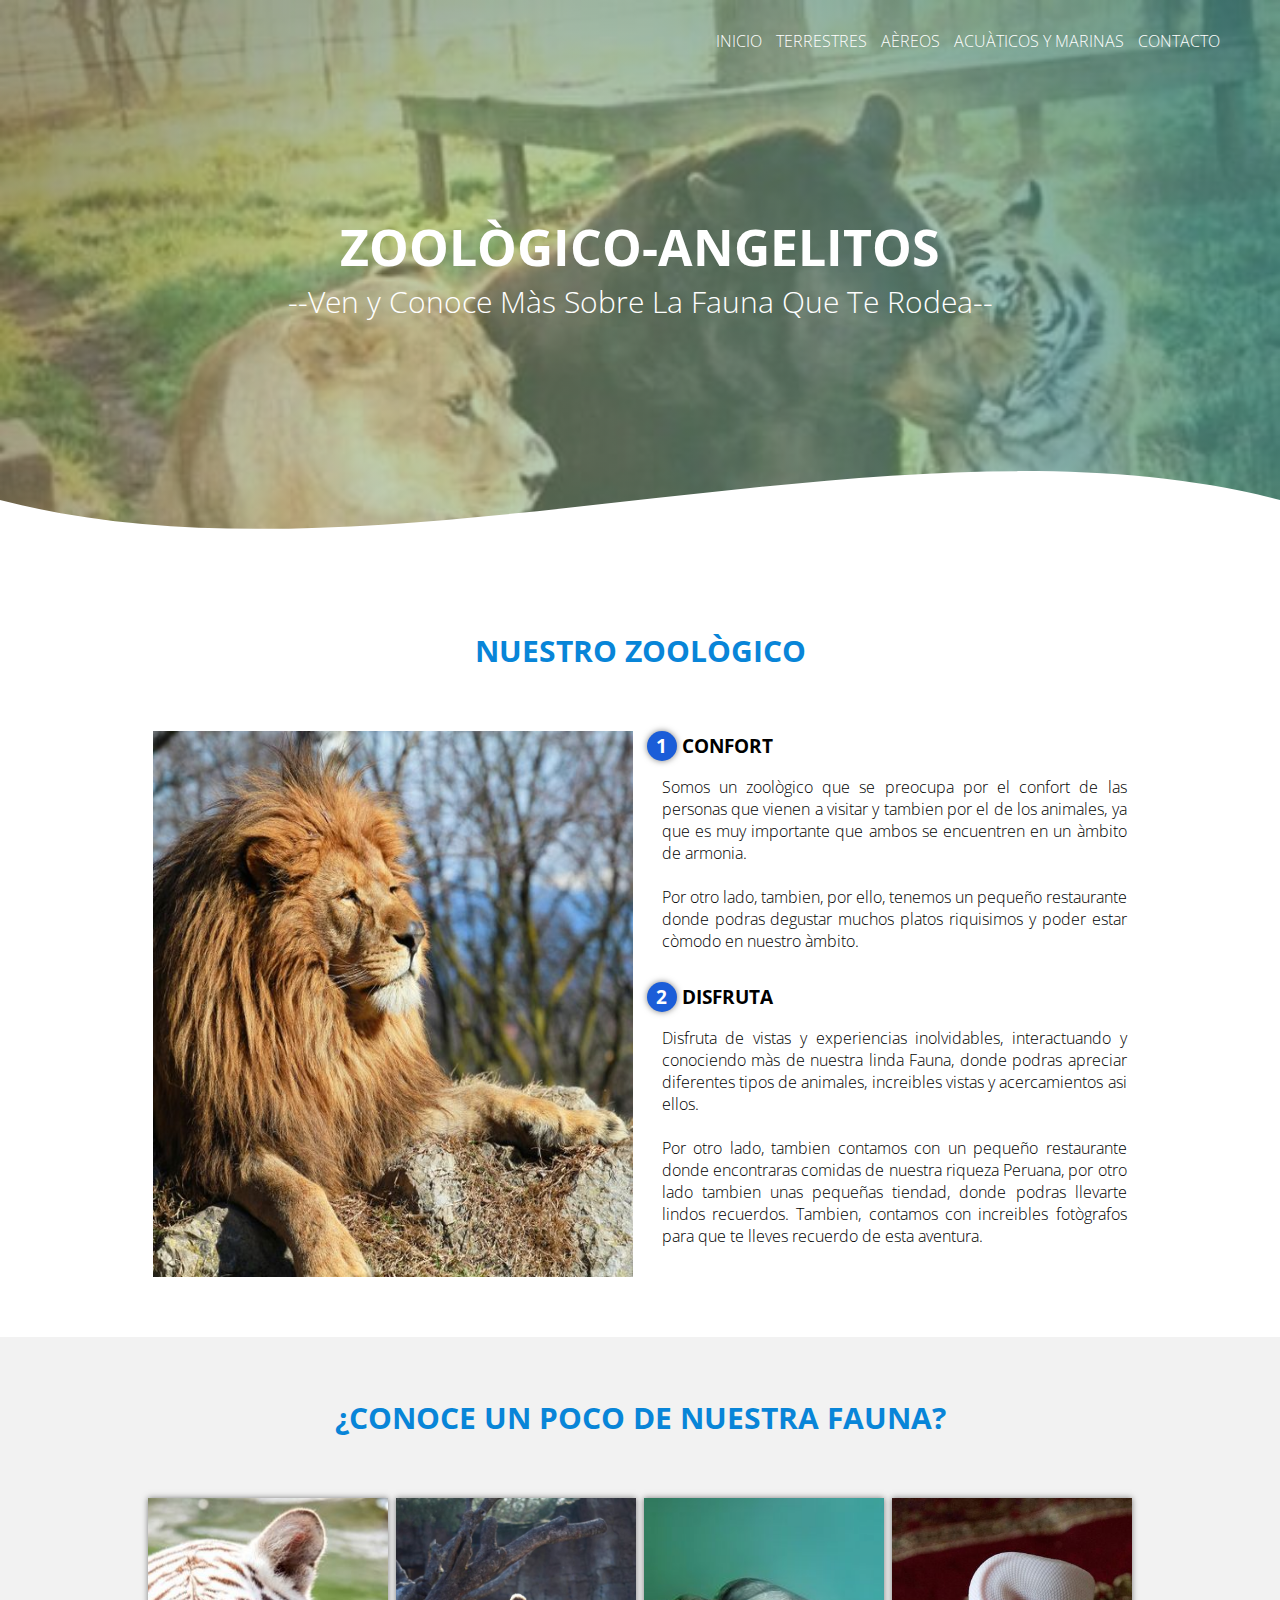
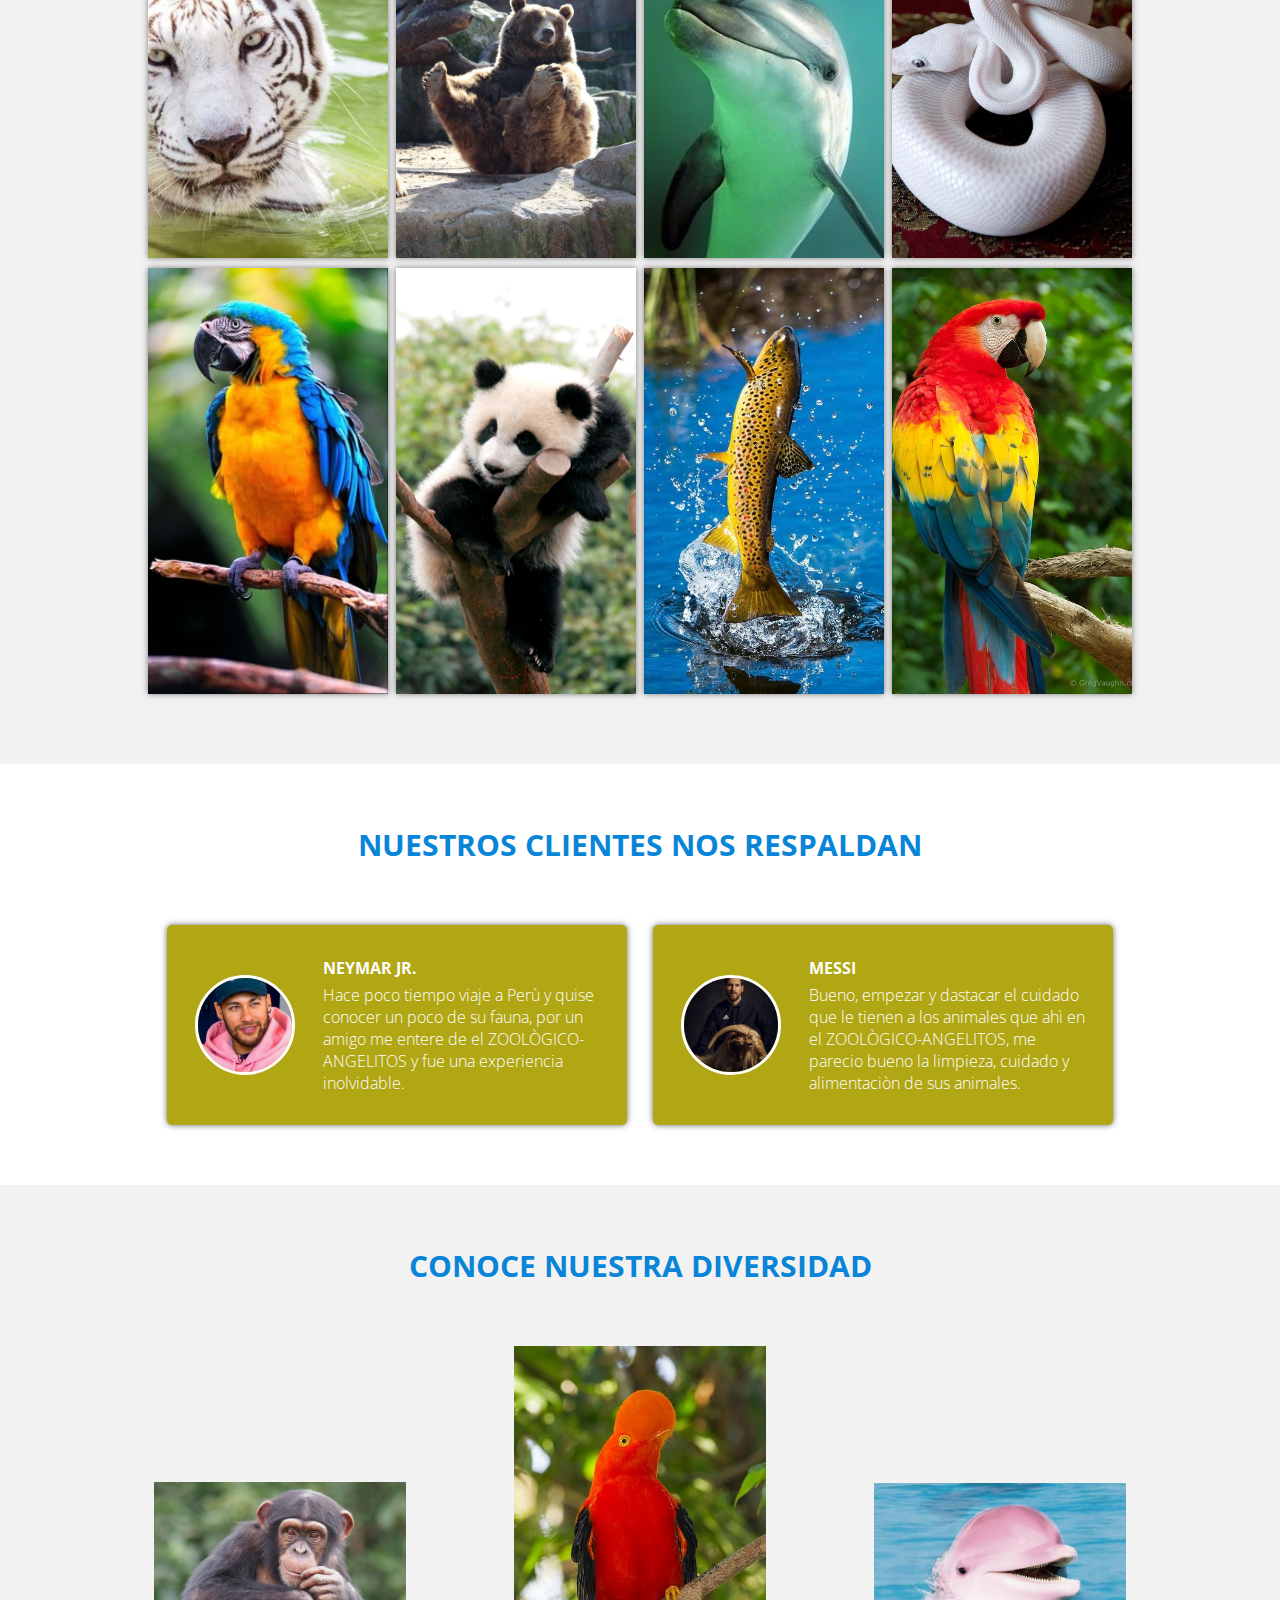
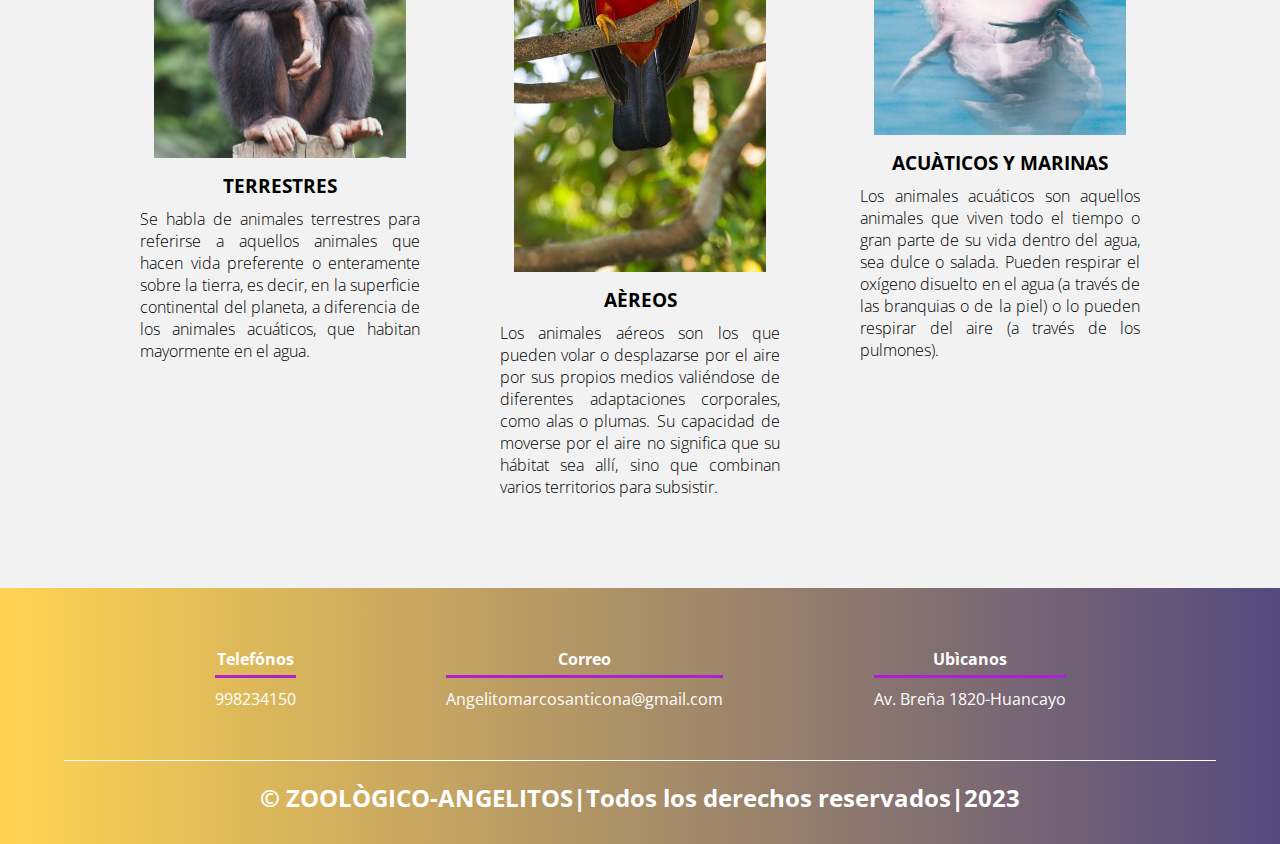
<file: index.html>
<!DOCTYPE html>
<html lang="es">

<head>
    <meta charset="UTF-8">
    <meta name="viewport" content="width=device-width, initial-scale=1.0">
    <meta http-equiv="X-UA-Compatible" content="ie=edge">
    <title>INICIO-MARCOS</title>
    <link rel="shortcut icon" href="img/Zologico-Cabezera.jpg" type="image/x-icon">
    <link rel="stylesheet" href="css/estilos.css">
    <link href="https://fonts.googleapis.com/css?family=Open+Sans:300,400,700,800&display=swap" rel="stylesheet"> 
</head>

<body>
    <header>
        <nav>
            <a href="index.html">INICIO</a>
            <a href="A.TERRESTRES.html">TERRESTRES</a>
            <a href="A.AÈREOS.html">AÈREOS</a>
            <a href="A.ACUÀTICOS-MARINAS.html">ACUÀTICOS Y MARINAS</a>
            <a href="contacto.html">CONTACTO</a>
        </nav>
        <section class="textos-header">
            <h1>ZOOLÒGICO-ANGELITOS</h1>
            <h2>--Ven y Conoce Màs Sobre La Fauna Que Te Rodea--</h2>
        </section>
        <div class="wave" style="height: 150px; overflow: hidden;"><svg viewBox="0 0 500 150" preserveAspectRatio="none"
                style="height: 100%; width: 100%;">
                <path d="M0.00,49.98 C150.00,150.00 349.20,-50.00 500.00,49.98 L500.00,150.00 L0.00,150.00 Z"
                    style="stroke: none; fill: #fff;"></path>
            </svg></div>
    </header>
    <main>
        <section class="contenedor sobre-nosotros">
            <h2 class="titulo">NUESTRO ZOOLÒGICO</h2>
            <div class="contenedor-sobre-nosotros">
                <img src="img/LEON--.jpg"  class="imagen-about-us">
                <div class="contenido-textos">
                    <h3><span>1</span>CONFORT</h3>
                    <p>Somos un zoològico que se preocupa por el confort de las personas que vienen a visitar y tambien por el de los animales, ya que es muy importante que ambos se encuentren en un àmbito de armonia. <br><br>
                    
                    Por otro lado, tambien, por ello, tenemos un pequeño restaurante donde podras degustar muchos platos riquisimos y poder estar còmodo en nuestro àmbito.</p>
                    <h3><span>2</span>DISFRUTA</h3>
                    <p>Disfruta de vistas y experiencias inolvidables, interactuando y conociendo màs de nuestra linda Fauna, donde podras apreciar diferentes tipos de animales, increibles vistas y acercamientos asi ellos.<br><br>
                    
                    Por otro lado, tambien contamos con un pequeño restaurante donde encontraras comidas de nuestra riqueza Peruana, por otro lado tambien unas pequeñas tiendad, donde podras llevarte lindos recuerdos.
                    Tambien, contamos con increibles fotògrafos para que te lleves recuerdo de esta aventura.
                    </p>
                </div>
            </div>
        </section>
        <section class="portafolio">
            <div class="contenedor">
                <h2 class="titulo">¿CONOCE UN POCO DE NUESTRA FAUNA?</h2>
                <div class="galeria-port">
                    <div class="imagen-port">
                        <img src="img/TIGRE-1.jpg" alt="">
                        <div class="hover-galeria">
                            <img src="img/TIGRE-1.jpg" alt="">
                            <p>TIGRE BLANCO</p>
                        </div>
                    </div>
                    <div class="imagen-port">
                        <img src="img/OSO-2.jpg" alt="">
                        <div class="hover-galeria">
                            <img src="img/OSO-2.jpg" alt="">
                            <p>OSO GRIZZLY</p>
                        </div>
                    </div>
                    <div class="imagen-port">
                        <img src="img/delfin--3.jpg" alt="">
                        <div class="hover-galeria">
                            <img src="img/delfin--3.jpg" alt="">
                            <p>DELFÌN MULAR</p>
                        </div>
                    </div>
                    <div class="imagen-port">
                        <img src="img/phyton--4.jpg" alt="">
                        <div class="hover-galeria">
                            <img src="img/phyton--4.jpg" alt="">
                            <p>SERPIENTE PHYTON</p>
                        </div>
                    </div>
                    <div class="imagen-port">
                        <img src="img/guacamaya--5.jpg" alt="">
                        <div class="hover-galeria">
                            <img src="img/guacamaya--5.jpg" alt="">
                            <p>GUACAMAYA</p>
                        </div>
                    </div>
                    <div class="imagen-port">
                        <img src="img/osito--8.jpg" alt="">
                        <div class="hover-galeria">
                            <img src="img/osito--8.jpg" alt="">
                            <p>OSO PANDA</p>
                        </div>
                    </div>
                    <div class="imagen-port">
                        <img src="img/trucha--7.jpg" alt="">
                        <div class="hover-galeria">
                            <img src="img/trucha--7.jpg" alt="">
                            <p>TRUCHA</p>
                        </div>
                    </div>
                    <div class="imagen-port">
                        <img src="img/loro--6.jpg" alt="">
                        <div class="hover-galeria">
                            <img src="img/loro--6.jpg" alt="">
                            <p>LORO</p>
                        </div>
                    </div>
                </div>
            </div>
        </section>
        <section class="clientes contenedor">
            <h2 class="titulo">NUESTROS CLIENTES NOS RESPALDAN</h2>
            <div class="cards">
                <div class="card">
                    <img src="img/NEYMAR JR.jpg" alt="">
                    <div class="contenido-texto-card">
                        <h4>NEYMAR JR.</h4>
                        <p>Hace poco tiempo viaje a Perù y quise conocer un poco de su fauna, por un amigo me entere de el ZOOLÒGICO-ANGELITOS y fue una experiencia inolvidable. </p>
                    </div>
                </div>
                <div class="card">
                    <img src="img/mesii.jpg" alt="">
                    <div class="contenido-texto-card">
                        <h4>MESSI</h4>
                        <p>Bueno, empezar y dastacar el cuidado que le tienen a los animales que ahì en el ZOOLÒGICO-ANGELITOS, me parecio bueno la limpieza, cuidado y alimentaciòn de sus animales.</p>
                    </div>
                </div>
            </div>
        </section>
        <section class="about-services">
            <div class="contenedor">
                <h2 class="titulo">CONOCE NUESTRA DIVERSIDAD</h2>
                <div class="servicio-cont">
                    <div class="servicio-ind">
                        <img src="img/mono.jpg" alt="">
                        <h3>TERRESTRES</h3>
                        <p>Se habla de animales terrestres para referirse a aquellos animales que hacen vida preferente o enteramente sobre la tierra, es decir, en la superficie continental del planeta, a diferencia de los animales acuáticos, que habitan mayormente en el agua.</p>
                    </div>
                    <div class="servicio-ind">
                        <img src="img/gallitode las rocas.jpg" alt="">
                        <h3>AÈREOS</h3>
                        <p>Los animales aéreos son los que pueden volar o desplazarse por el aire por sus propios medios valiéndose de diferentes adaptaciones corporales, como alas o plumas. Su capacidad de moverse por el aire no significa que su hábitat sea allí, sino que combinan varios territorios para subsistir.</p>
                    </div>
                    <div class="servicio-ind">
                        <img src="img/delfin rosado.jpg" alt="">
                        <h3>ACUÀTICOS Y MARINAS</h3>
                        <p>Los animales acuáticos son aquellos animales que viven todo el tiempo o gran parte de su vida dentro del agua, sea dulce o salada. Pueden respirar el oxígeno disuelto en el agua (a través de las branquias o de la piel) o lo pueden respirar del aire (a través de los pulmones).</p>
                    </div>
                </div>
            </div>
        </section>
    </main>
    <footer>
        <div class="contenedor-footer">
            <div class="content-foo">
                <h4>Telefónos</h4>
                <p>998234150</p>
            </div>
            <div class="content-foo">
                <h4>Correo</h4>
                <p>Angelitomarcosanticona@gmail.com</p>
            </div>
            <div class="content-foo">
                <h4>Ubìcanos</h4>
                <p>Av. Breña 1820-Huancayo</p>
            </div>
        </div>
        <h2 class="titulo-final">&copy; ZOOLÒGICO-ANGELITOS|Todos los derechos reservados|2023</h2>
    </footer>
</body>

</html>
</file>
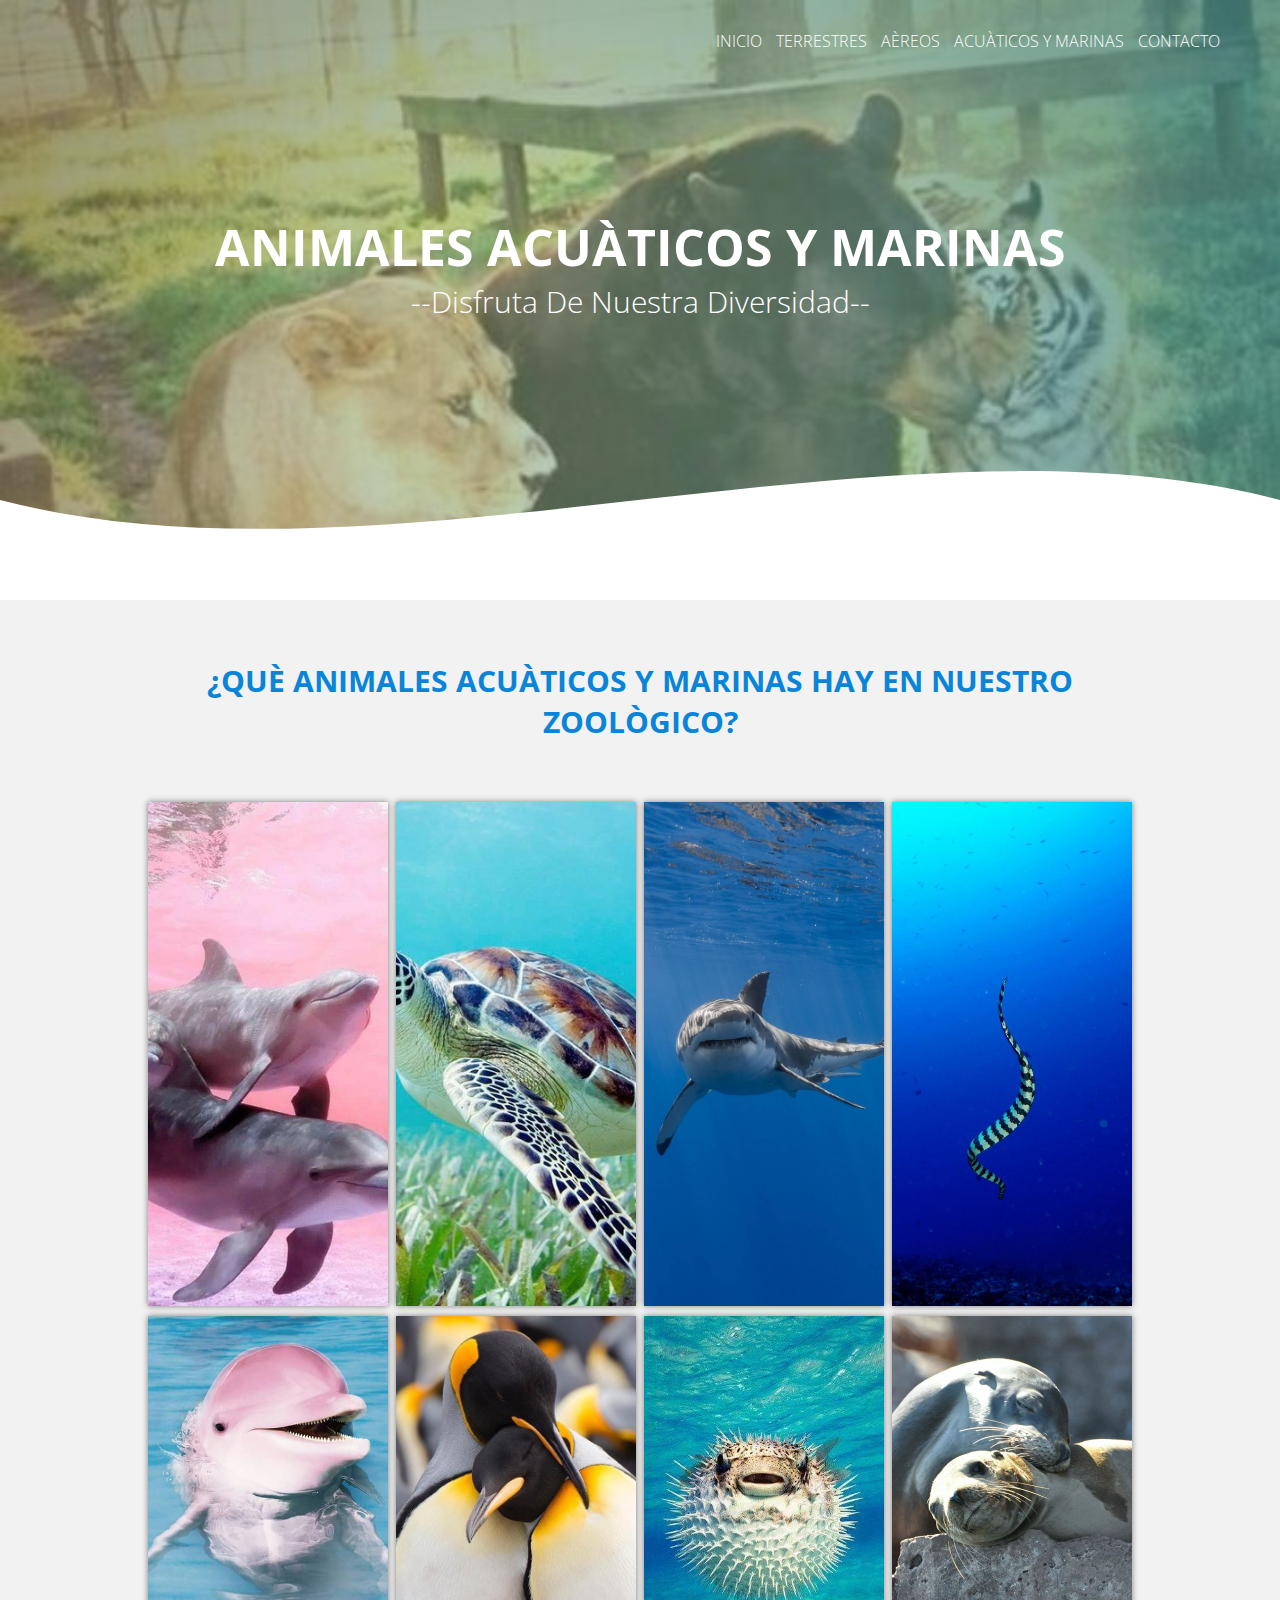
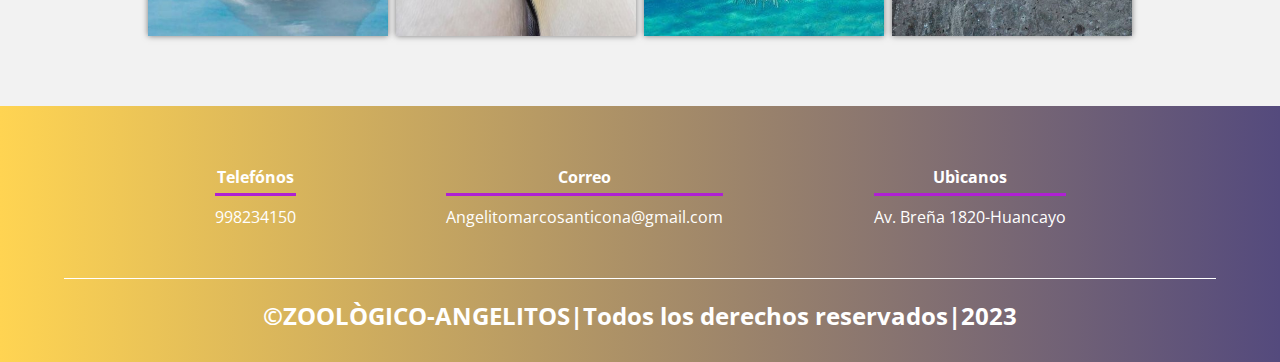
<file: A.ACUÀTICOS-MARINAS.html>
<!DOCTYPE html>
<html lang="es">

<head>
    <meta charset="UTF-8">
    <meta name="viewport" content="width=device-width, initial-scale=1.0">
    <meta http-equiv="X-UA-Compatible" content="ie=edge">
    <title>PAG-4-ACUÀTICOS-MARINAS</title>
    <link rel="shortcut icon" href="img/Zologico-Cabezera.jpg" type="image/x-icon">
    <link rel="stylesheet" href="css/estilos.css">
    <link href="https://fonts.googleapis.com/css?family=Open+Sans:300,400,700,800&display=swap" rel="stylesheet"> 
</head>

<body>
    <header>
        <nav>
            <a href="index.html">INICIO</a>
            <a href="A.TERRESTRES.html">TERRESTRES</a>
            <a href="A.AÈREOS.html">AÈREOS</a>
            <a href="A.ACUÀTICOS-MARINAS.html">ACUÀTICOS Y MARINAS</a>
            <a href="contacto.html">CONTACTO</a>
        </nav>
        <section class="textos-header">
            <h1>ANIMALES ACUÀTICOS Y MARINAS</h1>
            <h2>--Disfruta De Nuestra Diversidad--</h2>
        </section>
        <div class="wave" style="height: 150px; overflow: hidden;"><svg viewBox="0 0 500 150" preserveAspectRatio="none"
                style="height: 100%; width: 100%;">
                <path d="M0.00,49.98 C150.00,150.00 349.20,-50.00 500.00,49.98 L500.00,150.00 L0.00,150.00 Z"
                    style="stroke: none; fill: #fff;"></path>
            </svg></div>
    </header>
    
        <section class="portafolio">
            <div class="contenedor">
                <h2 class="titulo">¿QUÈ ANIMALES ACUÀTICOS Y MARINAS HAY EN NUESTRO ZOOLÒGICO?</h2>
                <div class="galeria-port">
                    <div class="imagen-port">
                        <img src="img/acuatica-delfin mular-1.jpg" alt="">
                        <div class="hover-galeria">
                            <img src="img/acuatica-delfin mular-1.jpg" alt="">
                            <p>DELFÌN MULAR</p>
                        </div>
                    </div>
                    <div class="imagen-port">
                        <img src="img/m.tortuga-5.jpg" alt="">
                        <div class="hover-galeria">
                            <img src="img/m.tortuga-5.jpg" alt="">
                            <p>TORTUGA</p>
                        </div>
                    </div>
                    <div class="imagen-port">
                        <img src="img/m.tiburon blanco.jpg" alt="">
                        <div class="hover-galeria">
                            <img src="img/m.tiburon blanco.jpg" alt="">
                            <p>TIBURÒN BLANCO</p>
                        </div>
                    </div>
                    <div class="imagen-port">
                        <img src="img/m.serpiente cuatica.jpg" alt="">
                        <div class="hover-galeria">
                            <img src="img/m.serpiente cuatica.jpg" alt="">
                            <p>SERPIENTE ACUÀTICA</p>
                        </div>
                    </div>
                    <div class="imagen-port">
                        <img src="img/delfin rosado.jpg" alt="">
                        <div class="hover-galeria">
                            <img src="img/delfin rosado.jpg" alt="">
                            <p>DELFÌN ROSADO</p>
                        </div>
                    </div>
                    <div class="imagen-port">
                        <img src="img/m.pinguino emperador.jpg" alt="">
                        <div class="hover-galeria">
                            <img src="img/m.pinguino emperador.jpg" alt="">
                            <p>PINGÜINO EMPERADOR</p>
                        </div>
                    </div>
                    <div class="imagen-port">
                        <img src="img/m.pez globo.jpg" alt="">
                        <div class="hover-galeria">
                            <img src="img/m.pez globo.jpg" alt="">
                            <p>PEZ GLOBO</p>
                        </div>
                    </div>
                    <div class="imagen-port">
                        <img src="img/m.lobo marino-3.jpg" alt="">
                        <div class="hover-galeria">
                            <img src="img/m.lobo marino-3.jpg" alt="">
                            <p>LOBO MARINO</p>
                        </div>
                    </div>
                </div>
            </div>
        </section>
        
    </main>
    <footer>
        <div class="contenedor-footer">
            <div class="content-foo">
                <h4>Telefónos</h4>
                <p>998234150</p>
            </div>
            <div class="content-foo">
                <h4>Correo</h4>
                <p>Angelitomarcosanticona@gmail.com</p>
            </div>
            <div class="content-foo">
                <h4>Ubìcanos</h4>
                <p>Av. Breña 1820-Huancayo</p>
            </div>
        </div>
        <h2 class="titulo-final">&copy;ZOOLÒGICO-ANGELITOS|Todos los derechos reservados|2023</h2>
    </footer>
</body>

</html>
</file>
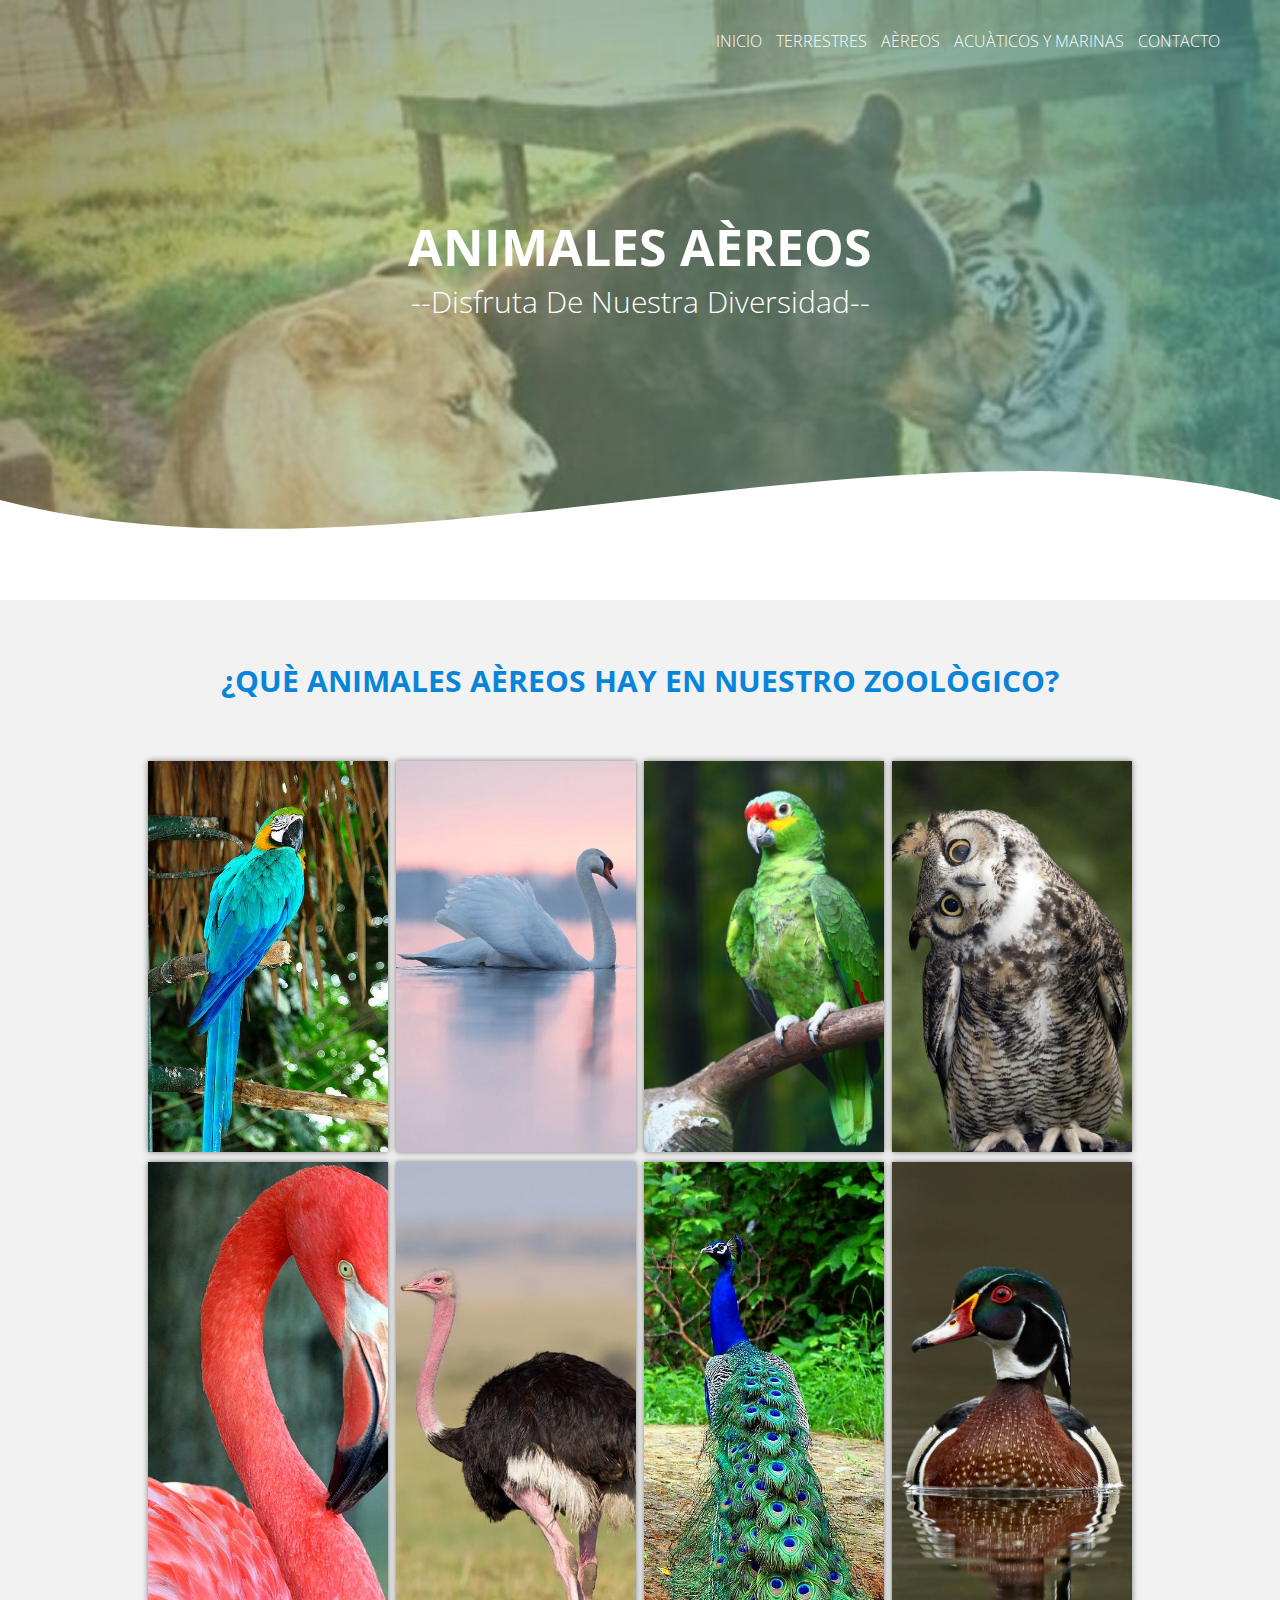
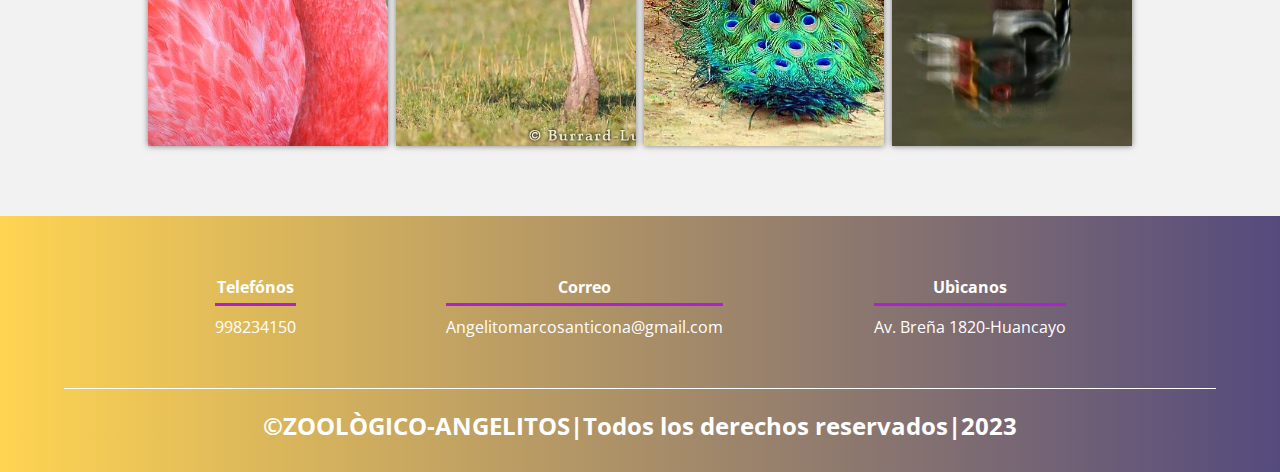
<file: A.AÈREOS.html>
<!DOCTYPE html>
<html lang="es">

<head>
    <meta charset="UTF-8">
    <meta name="viewport" content="width=device-width, initial-scale=1.0">
    <meta http-equiv="X-UA-Compatible" content="ie=edge">
    <title>PAG-3-A.AÈREOS</title>
    <link rel="shortcut icon" href="img/Zologico-Cabezera.jpg" type="image/x-icon">
    <link rel="stylesheet" href="css/estilos.css">
    <link href="https://fonts.googleapis.com/css?family=Open+Sans:300,400,700,800&display=swap" rel="stylesheet"> 
</head>

<body>
    <header>
        <nav>
            <a href="index.html">INICIO</a>
            <a href="A.TERRESTRES.html">TERRESTRES</a>
            <a href="A.AÈREOS.html">AÈREOS</a>
            <a href="A.ACUÀTICOS-MARINAS.html">ACUÀTICOS Y MARINAS</a>
            <a href="contacto.html">CONTACTO</a>
        </nav>
        <section class="textos-header">
            <h1>ANIMALES AÈREOS</h1>
            <h2>--Disfruta De Nuestra Diversidad--</h2>
        </section>
        <div class="wave" style="height: 150px; overflow: hidden;"><svg viewBox="0 0 500 150" preserveAspectRatio="none"
                style="height: 100%; width: 100%;">
                <path d="M0.00,49.98 C150.00,150.00 349.20,-50.00 500.00,49.98 L500.00,150.00 L0.00,150.00 Z"
                    style="stroke: none; fill: #fff;"></path>
            </svg></div>
    </header>
    
        </section>
        <section class="portafolio">
            <div class="contenedor">
                <h2 class="titulo">¿QUÈ ANIMALES AÈREOS HAY EN NUESTRO ZOOLÒGICO?</h2>
                <div class="galeria-port">
                    <div class="imagen-port">
                        <img src="img/aereo-guacamaya-1.jpg" alt="">
                        <div class="hover-galeria">
                            <img src="img/aereo-guacamaya-1.jpg" alt="">
                            <p>GUACAMAYA</p>
                        </div>
                    </div>
                    <div class="imagen-port">
                        <img src="img/acua.cisne-2.jpg" alt="">
                        <div class="hover-galeria">
                            <img src="img/acua.cisne-2.jpg" alt="">
                            <p>CISNE</p>
                        </div>
                    </div>
                    <div class="imagen-port">
                        <img src="img/ae.loro-3.jpg" alt="">
                        <div class="hover-galeria">
                            <img src="img/ae.loro-3.jpg" alt="">
                            <p>LORO</p>
                        </div>
                    </div>
                    <div class="imagen-port">
                        <img src="img/ae.bùho real-4.jpg" alt="">
                        <div class="hover-galeria">
                            <img src="img/ae.bùho real-4.jpg" alt="">
                            <p>BÙHO REAL</p>
                        </div>
                    </div>
                    <div class="imagen-port">
                        <img src="img/ae.flamenco-5.jpg" alt="">
                        <div class="hover-galeria">
                            <img src="img/ae.flamenco-5.jpg" alt="">
                            <p>FLAMENCO</p>
                        </div>
                    </div>
                    <div class="imagen-port">
                        <img src="img/ae.avestruz-6.jpg" alt="">
                        <div class="hover-galeria">
                            <img src="img/ae.avestruz-6.jpg" alt="">
                            <p>AVESTRUZ</p>
                        </div>
                    </div>
                    <div class="imagen-port">
                        <img src="img/ae.pavo real-7.jpg" alt="">
                        <div class="hover-galeria">
                            <img src="img/ae.pavo real-7.jpg" alt="">
                            <p>PAVO REAL</p>
                        </div>
                    </div>
                    <div class="imagen-port">
                        <img src="img/ae.pato-8.jpg" alt="">
                        <div class="hover-galeria">
                            <img src="img/ae.pato-8.jpg" alt="">
                            <p>PATO</p>
                        </div>
                    </div>
                </div>
            </div>
        </section>
        
    </main>
    <footer>
        <div class="contenedor-footer">
            <div class="content-foo">
                <h4>Telefónos</h4>
                <p>998234150</p>
            </div>
            <div class="content-foo">
                <h4>Correo</h4>
                <p> Angelitomarcosanticona@gmail.com</p>
            </div>
            <div class="content-foo">
                <h4>Ubìcanos</h4>
                <p>Av. Breña 1820-Huancayo</p>
            </div>
        </div>
        <h2 class="titulo-final">&copy;ZOOLÒGICO-ANGELITOS|Todos los derechos reservados|2023</h2>
    </footer>
</body>

</html>
</file>
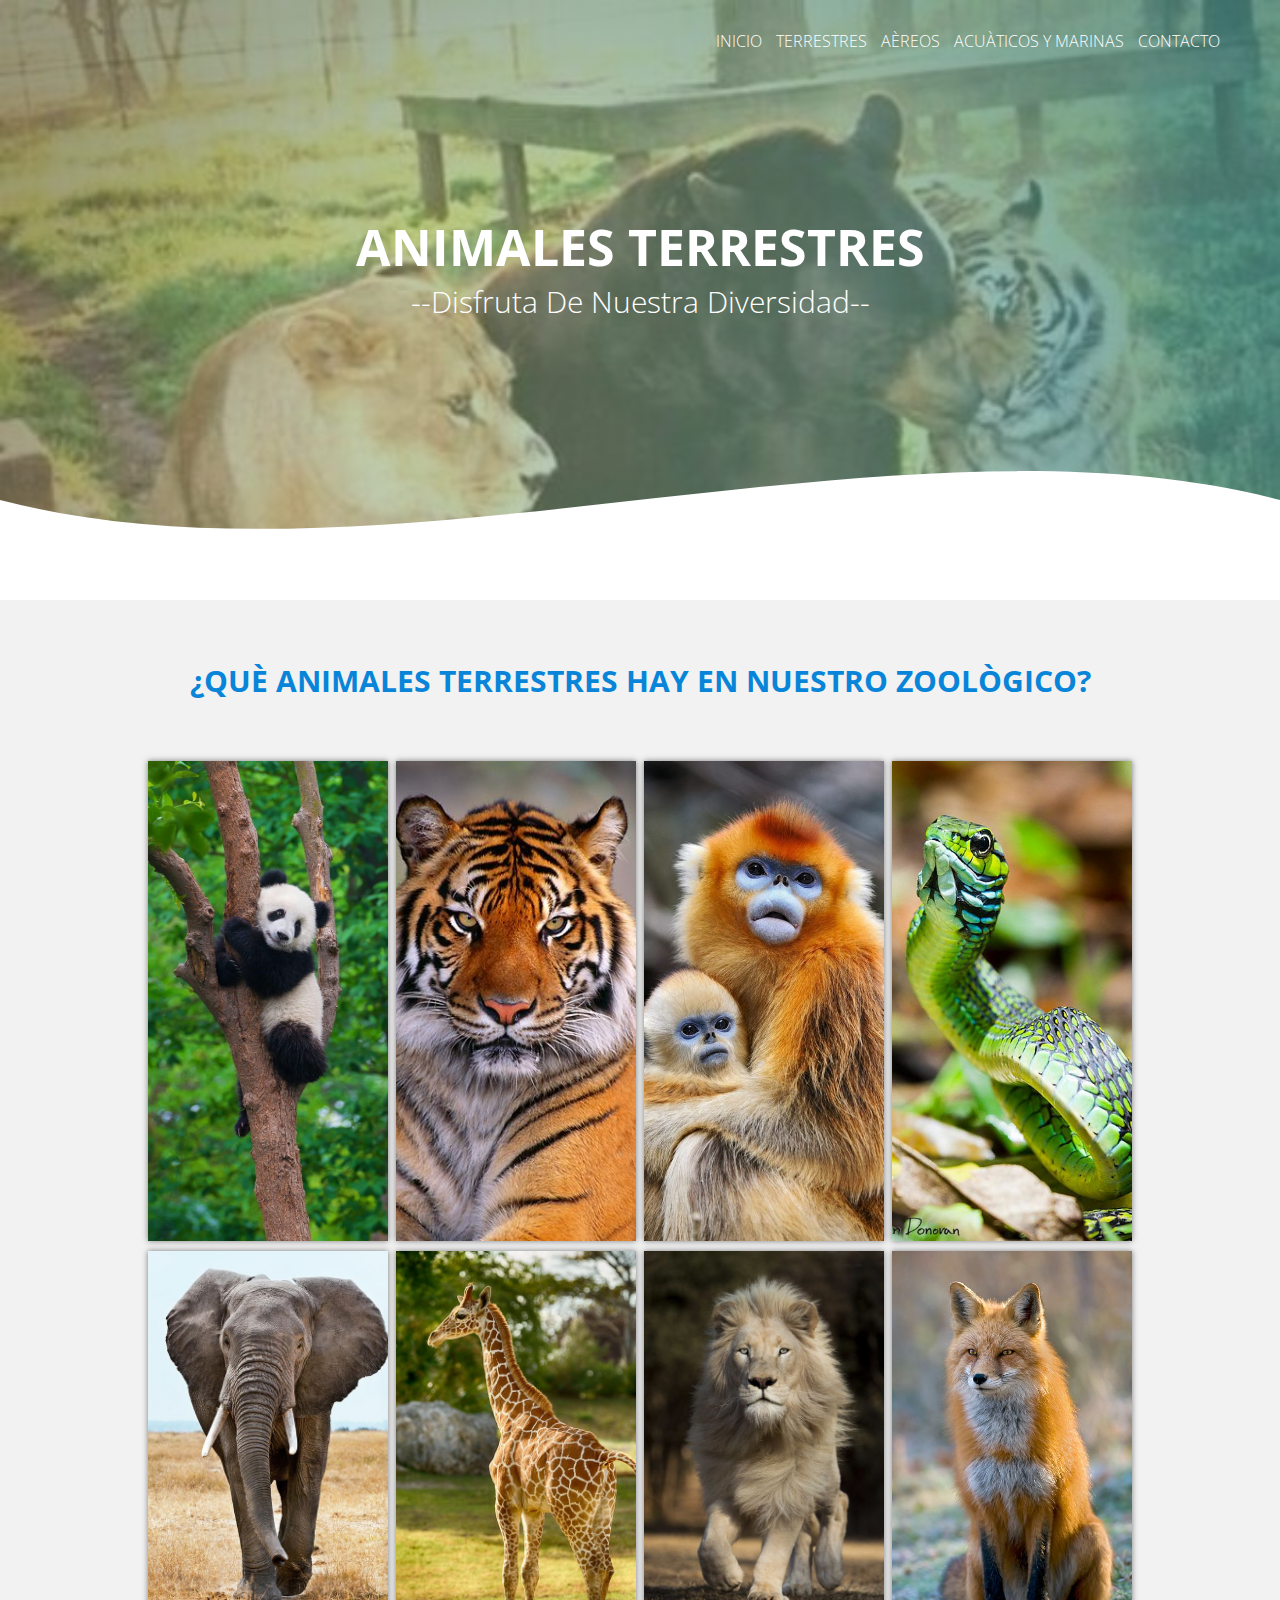
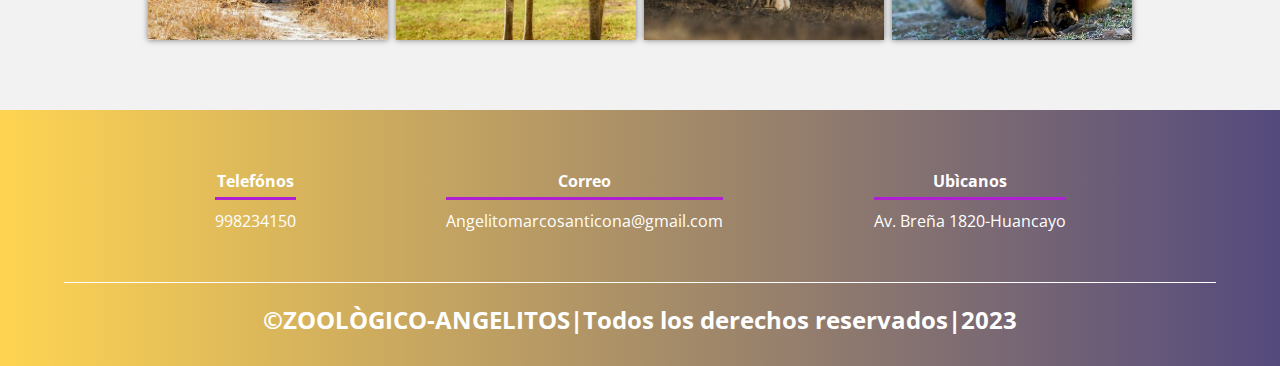
<file: A.TERRESTRES.html>
<!DOCTYPE html>
<html lang="es">

<head>
    <meta charset="UTF-8">
    <meta name="viewport" content="width=device-width, initial-scale=1.0">
    <meta http-equiv="X-UA-Compatible" content="ie=edge">
    <title>PAG-2-A.TERRESTRES</title>
    <link rel="shortcut icon" href="img/Zologico-Cabezera.jpg" type="image/x-icon">
    <link rel="stylesheet" href="css/estilos.css">
    <link href="https://fonts.googleapis.com/css?family=Open+Sans:300,400,700,800&display=swap" rel="stylesheet"> 
</head>

<body>
    <header>
        <nav>
            <a href="index.html">INICIO</a>
            <a href="A.TERRESTRES.html">TERRESTRES</a>
            <a href="A.AÈREOS.html">AÈREOS</a>
            <a href="A.ACUÀTICOS-MARINAS.html">ACUÀTICOS Y MARINAS</a>
            <a href="contacto.html">CONTACTO</a>
        </nav>
        <section class="textos-header">
            <h1>ANIMALES TERRESTRES</h1>
            <h2>--Disfruta De Nuestra Diversidad--</h2>
        </section>
        <div class="wave" style="height: 150px; overflow: hidden;"><svg viewBox="0 0 500 150" preserveAspectRatio="none"
                style="height: 100%; width: 100%;">
                <path d="M0.00,49.98 C150.00,150.00 349.20,-50.00 500.00,49.98 L500.00,150.00 L0.00,150.00 Z"
                    style="stroke: none; fill: #fff;"></path>
            </svg></div>
    </header>
        <section class="portafolio">
            <div class="contenedor">
                <h2 class="titulo">¿QUÈ ANIMALES TERRESTRES HAY EN NUESTRO ZOOLÒGICO?</h2>
                <div class="galeria-port">
                    <div class="imagen-port">
                        <img src="img/terrestre-panda-1.jpg" alt="">
                        <div class="hover-galeria">
                            <img src="img/terrestre-panda-1.jpg" alt="">
                            <p>OSO PANDA</p>
                        </div>
                    </div>
                    <div class="imagen-port">
                        <img src="img/terrestre-tigres-7.jpg" alt="">
                        <div class="hover-galeria">
                            <img src="img/terrestre-tigres-7.jpg" alt="">
                            <p>TIGRE</p>
                        </div>
                    </div>
                    <div class="imagen-port">
                        <img src="img/terrestre-mono choro de cola amarilla.jpg" alt="">
                        <div class="hover-galeria">
                            <img src="img/terrestre-mono choro de cola amarilla.jpg" alt="">
                            <p>MONO CHORO DE COLA AMARILLA</p>
                        </div>
                    </div>
                    <div class="imagen-port">
                        <img src="img/terrestre-Culebras (Colubridae)-3.jpg" alt="">
                        <div class="hover-galeria">
                            <img src="img/terrestre-Culebras (Colubridae)-3.jpg" alt="">
                            <p>CULEBRA (COLUBRIDAE)</p>
                        </div>
                    </div>
                    <div class="imagen-port">
                        <img src="img/terrestre-elefante-8.jpg" alt="">
                        <div class="hover-galeria">
                            <img src="img/terrestre-elefante-8.jpg" alt="">
                            <p>ELEFANTE</p>
                        </div>
                    </div>
                    <div class="imagen-port">
                        <img src="img/terrestre-jirafa-9.jpg" alt="">
                        <div class="hover-galeria">
                            <img src="img/terrestre-jirafa-9.jpg" alt="">
                            <p>JIRAFA</p>
                        </div>
                    </div>
                    <div class="imagen-port">
                        <img src="img/terrestre-leon-6.jpg" alt="">
                        <div class="hover-galeria">
                            <img src="img/terrestre-leon-6.jpg" alt="">
                            <p>LEÒN</p>
                        </div>
                    </div>
                    <div class="imagen-port">
                        <img src="img/TERRESTRE-ZORRO ROJO-X.jpg" alt="">
                        <div class="hover-galeria">
                            <img src="img/TERRESTRE-ZORRO ROJO-X.jpg" alt="">
                            <p>ZORRO ROJO</p>
                        </div>
                    </div>
                </div>
            </div>
        </section>
 
    </main>
    <footer>
        <div class="contenedor-footer">
            <div class="content-foo">
                <h4>Telefónos</h4>
                <p>998234150</p>
            </div>
            <div class="content-foo">
                <h4>Correo</h4>
                <p>Angelitomarcosanticona@gmail.com</p>
            </div>
            <div class="content-foo">
                <h4>Ubìcanos</h4>
                <p>Av. Breña 1820-Huancayo</p>
            </div>
        </div>
        <h2 class="titulo-final">&copy;ZOOLÒGICO-ANGELITOS|Todos los derechos reservados|2023</h2>
    </footer>
</body>

</html>
</file>
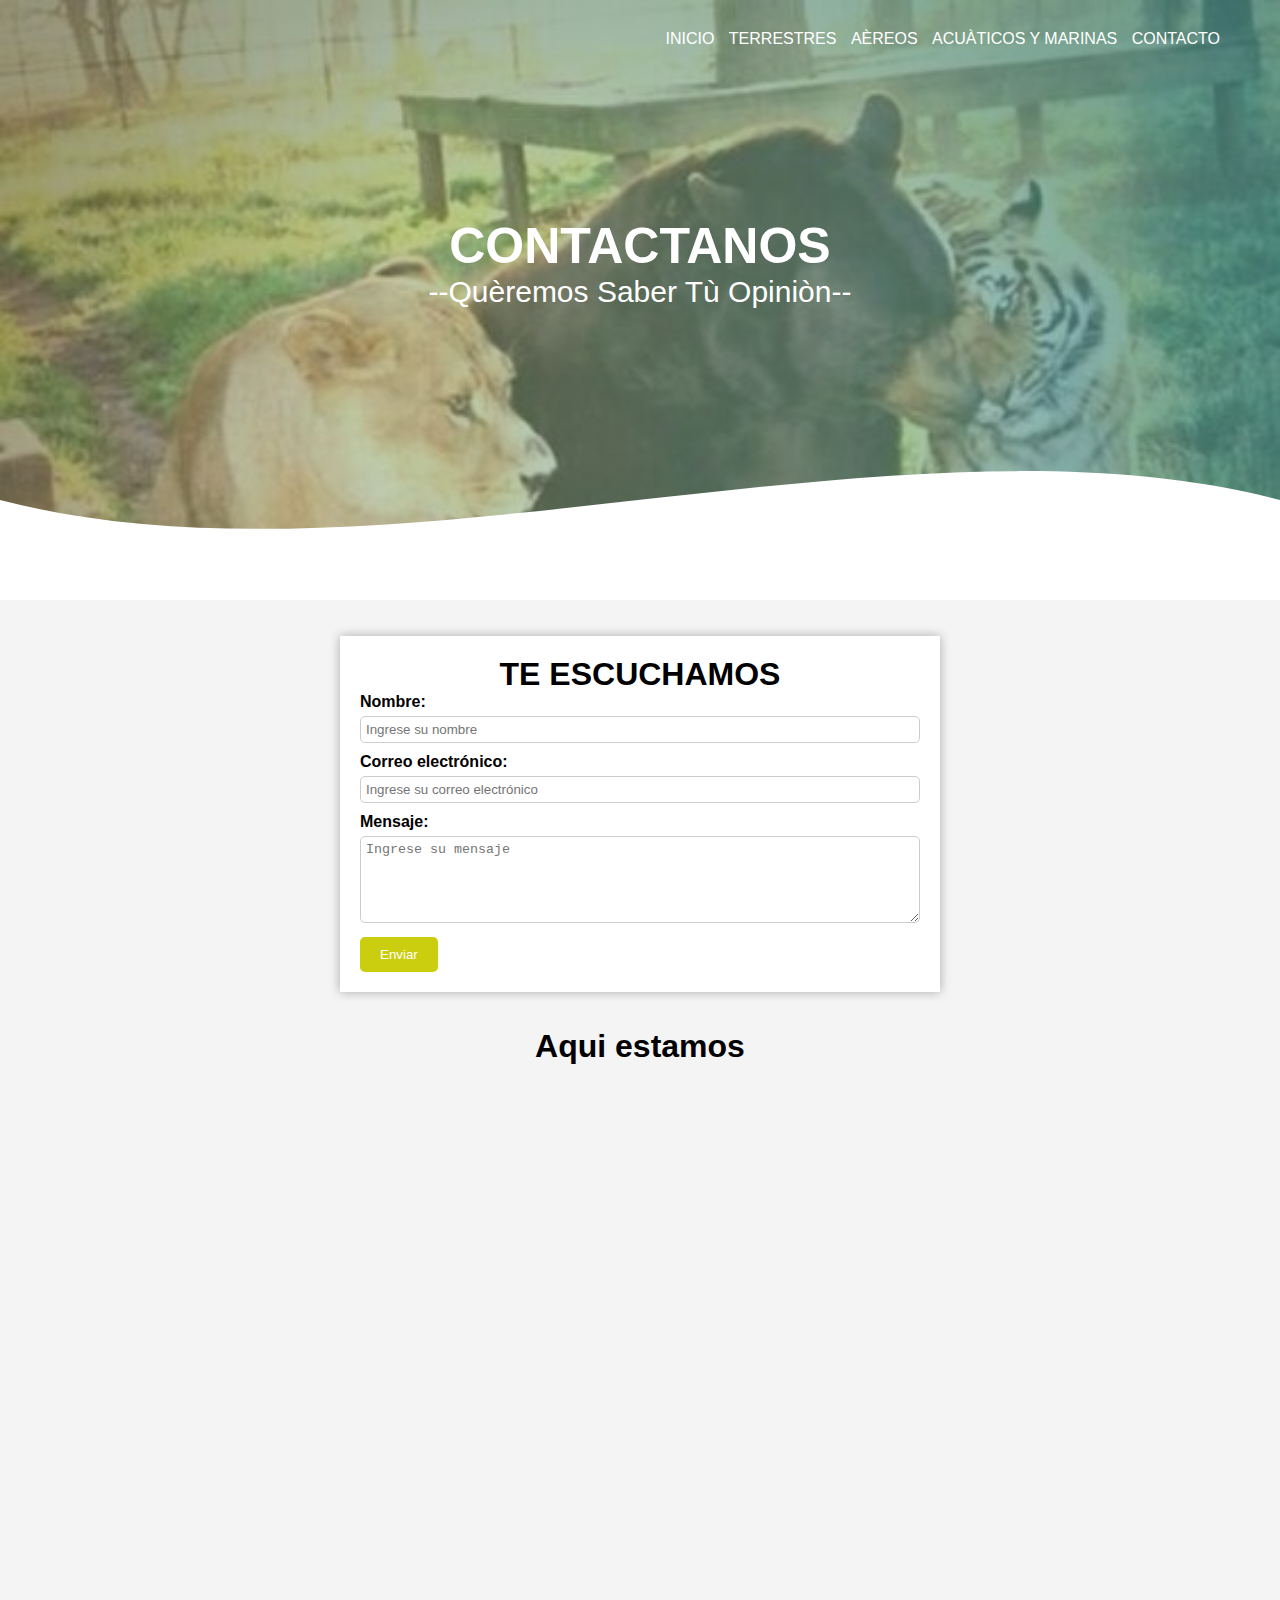
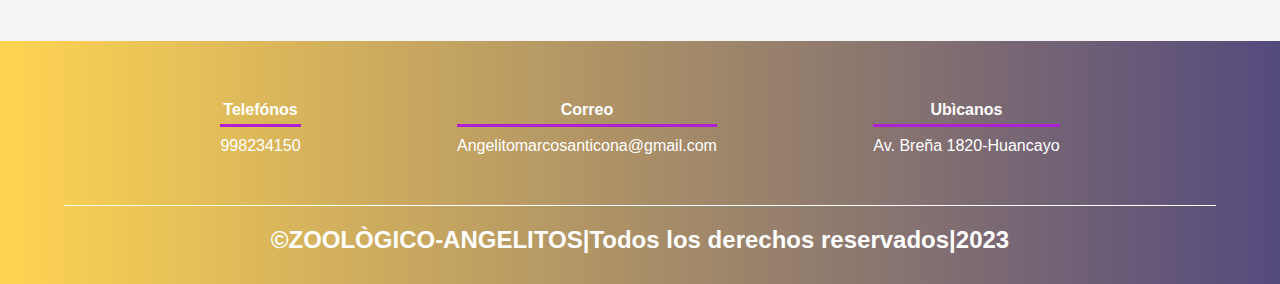
<file: contacto.html>
<!DOCTYPE html>
<html lang="es">

<head>
    <meta charset="UTF-8">
    <meta name="viewport" content="width=device-width, initial-scale=1.0">
    <meta http-equiv="X-UA-Compatible" content="ie=edge">
    <title>PAG-5-CONTACTO</title>
    <link rel="shortcut icon" href="img/Zologico-Cabezera.jpg" type="image/x-icon">
    <link rel="stylesheet" href="css/estilos.css">
    <link href="https://fonts.googleapis.com/css?family=Open+Sans:300,400,700,800&display=swap" rel="stylesheet"> 
</head>

<body>
    <header>
        <nav>
            <a href="index.html">INICIO</a>
            <a href="A.TERRESTRES.html">TERRESTRES</a>
            <a href="A.AÈREOS.html">AÈREOS</a>
            <a href="A.ACUÀTICOS-MARINAS.html">ACUÀTICOS Y MARINAS</a>
            <a href="contacto.html">CONTACTO</a>
        </nav>
        <section class="textos-header">
            <h1>CONTACTANOS</h1>
            <h2>--Quèremos Saber Tù Opiniòn--</h2>
        </section>
        <div class="wave" style="height: 150px; overflow: hidden;"><svg viewBox="0 0 500 150" preserveAspectRatio="none"
                style="height: 100%; width: 100%;">
                <path d="M0.00,49.98 C150.00,150.00 349.20,-50.00 500.00,49.98 L500.00,150.00 L0.00,150.00 Z"
                    style="stroke: none; fill: #fff;"></path>
            </svg></div>
    </header>
    <main> <br> <br>

        <title>Formulario de contacto</title>
	<style type="text/css">
		body {
			font-family: Arial, sans-serif;
			background-color: #f4f4f4;
		}
		.container {
			max-width: 600px;
			margin: 0 auto;
			padding: 20px;
			background-color: #fff;
			box-shadow: 0 0 10px rgba(0,0,0,0.3);
		}
		h1 {
			text-align: center;
			margin-top: 0;
		}
		label {
			display: block;
			margin-bottom: 5px;
			font-weight: bold;
		}
		input[type="text"], textarea {
			padding: 5px;
			width: 100%;
			border: 1px solid #ccc;
			border-radius: 5px;
			margin-bottom: 10px;
		}
		input[type="submit"] {
			background-color: #cbce0f;
			color: #fff;
			padding: 10px 20px;
			border: none;
			border-radius: 5px;
			cursor: pointer;
			transition: background-color 0.3s ease;
		}
		input[type="submit"]:hover {
			background-color: #f0ff1a;
		}
	</style>
</head>
<body>
	<div class="container">
		<h1>TE ESCUCHAMOS</h1>
		<form action="#" method="post">
			<label for="name">Nombre:</label>
			<input type="text" id="name" name="name" placeholder="Ingrese su nombre" required>

			<label for="email">Correo electrónico:</label>
			<input type="text" id="email" name="email" placeholder="Ingrese su correo electrónico" required>

			<label for="message">Mensaje:</label>
			<textarea id="message" name="message" rows="5" placeholder="Ingrese su mensaje"></textarea>

			<input type="submit" value="Enviar">
		</form>
	</div>
       <br>
       <br>
</head>

<style type="text/css">
    #map-container {
        display: flex;
        justify-content: center;
        align-items: center;
        height: 60vh;
    }

    #map {
        height: 450px;
        width: 600px;
    }
</style>
</head>
<body>
    <h1> Aqui estamos</h1>
<div id="map-container">
    <iframe src="https://www.google.com/maps/embed?pb=!1m18!1m12!1m3!1d15606.363162064341!2d-75.2139481490872!3d-12.071651715338467!2m3!1f0!2f0!3f0!3m2!1i1024!2i768!4f13.1!3m3!1m2!1s0x910e964104fb82f1%3A0xf8e45b61c55982fa!2sHuancayo!5e0!3m2!1ses-419!2spe!4v1682182108409!5m2!1ses-419!2spe" width="600" height="450" style="border:0;" allowfullscreen="" loading="lazy" referrerpolicy="no-referrer-when-downgrade"></iframe>
</div>
</body>

    <br>
    <br>
    
    <footer>
        <div class="contenedor-footer">
            <div class="content-foo">
                <h4>Telefónos</h4>
                <p>998234150</p>
            </div>
            <div class="content-foo">
                <h4>Correo</h4>
                <p>Angelitomarcosanticona@gmail.com</p>
            </div>
            <div class="content-foo">
                <h4>Ubìcanos</h4>
                <p>Av. Breña 1820-Huancayo</p>
            </div>
        </div>
        <h2 class="titulo-final">&copy;ZOOLÒGICO-ANGELITOS|Todos los derechos reservados|2023</h2>
    </footer>
</body>

</html>
</file>
<file: css/estilos.css>
* {
    margin: 0;
    padding: 0;
    box-sizing: border-box;
}

body {
    font-family: 'open sans';
}

.contenedor {
    padding: 60px 0;
    width: 90%;
    max-width: 1000px;
    margin: auto;
    overflow: hidden;
}

.titulo {
    color: #0885d8;
    font-size: 30px;
    text-align: center;
    margin-bottom: 60px;
}

/* Header */

header {
    width: 100%;
    height: 600px;
    background: white;
    background: -webkit-linear-gradient(to right, hsla(340, 8%, 46%, 0.459),hsla(83, 89%, 33%, 0.664)), url(../img/portada.jpg);
    background: linear-gradient(to right, hsla(56, 26%, 52%, 0.459), hsla(167, 31%, 49%, 0.664)), url(../img/portada.jpg);
    background-size: cover;
    background-attachment: fixed;
    position: relative;
}

nav{
    text-align: right;
    padding: 30px 50px 0 0;
}

nav > a{
    color:#fff;
    font-weight: 300;
    text-decoration: none;
    margin-right: 10px;
}

nav > a:hover{
    text-decoration: underline;
}

header .textos-header{
    display: flex;
    height: 430px;
    width: 100%;
    align-items: center;
    justify-content: center;
    flex-direction: column;
    text-align: center;
}

.textos-header h1{
    font-size: 50px;
    color:#fff;
}

.textos-header h2{
    font-size: 30px;
    font-weight: 300;
    color:#fff;
}

.wave{
    position: absolute;
    bottom: 0;
    width: 100%;
}

/* About us */

main .sobre-nosotros{
    padding: 30px 0 60px 0;
}
.contenedor-sobre-nosotros{
    display: flex;
    justify-content: space-evenly;
}

.imagen-about-us{
    width: 48%;
}

.sobre-nosotros .contenido-textos{
    width: 48%;
}

.contenido-textos h3{
    margin-bottom: 15px;
}

.contenido-textos h3 span{
    background: #1b5dd8;
    color: #fff;
    border-radius: 50%;
    display: inline-block;
    text-align: center;
    width: 30px;
    height: 30px;
    padding: 2px;
    box-shadow: 0 0 6px 0 rgba(0, 0, 0, .5);
    margin-right: 5px;
}

.contenido-textos p{
    padding: 0px 0px 30px 15px;
    font-weight: 300;
    text-align: justify;
}

/* Galeria */


.portafolio{
    background: #f2f2f2;
}

.galeria-port{
    display: flex;
    justify-content: space-evenly;
    flex-wrap: wrap;
}

.imagen-port{
    width: 24%;
    margin-bottom: 10px;
    overflow: hidden;
    position: relative;
    cursor: pointer;
    box-shadow: 0 0 6px 0 rgba(0, 0, 0, .5);
}

.imagen-port > img{
    width: 100%;
    height: 100%;
    object-fit: cover;
    display: block;
}

.hover-galeria{
    position: absolute;
    width: 100%;
    height: 100%;
    top: 0;
    transform: scale(0);
    background: hsla(51, 52%, 61%, 0.7);
    transition: transform .5s;
    display: flex;
    justify-content: center;
    align-items: center;
    flex-direction: column;
}

.hover-galeria img{
    width: 50px;
}

.hover-galeria p{
    color: #fff;
}

.imagen-port:hover .hover-galeria{
    transform: scale(1);
}

/* Clients */

.cards{
    display: flex;
    justify-content: space-evenly;
}

.cards .card{
    background: #b1a613;
    display: flex;
    width: 46%;
    height: 200px;
    align-items: center;
    justify-content: space-evenly;
    border-radius: 5px;
    box-shadow: 0 0 6px 0 rgba(0, 0, 0, 0.6);
}

.cards .card img{
    width: 100px;
    height: 100px;
    object-fit: cover;
    border: 3px solid #fff;
    border-radius: 50%;
    display: block;
}

.cards .card > .contenido-texto-card{
    width: 60%;
    color: #fff;
}

.cards .card > .contenido-texto-card p{
    font-weight: 300;
    padding-top: 5px;
}

/*  Our team */

.about-services{
    background: #f2f2f2;
    padding-bottom: 30px;
}


.servicio-cont{
    display:flex;
    justify-content: space-between;
    align-items: center;
}

.servicio-ind{
    width: 28%;
    text-align: center;
}

.servicio-ind img{
    width: 90%;
}

.servicio-ind h3{
    margin: 10px 0;
}

.servicio-ind p{
    font-weight: 300;
    text-align: justify;
}

/* footer */

footer{
    background: #544a7d;  /* fallback for old browsers */
    background: -webkit-linear-gradient(to right, #ffd452, #544a7d);  /* Chrome 10-25, Safari 5.1-6 */
    background: linear-gradient(to right, #ffd452, #544a7d); /* W3C, IE 10+/ Edge, Firefox 16+, Chrome 26+, Opera 12+, Safari 7+ */

    padding: 60px 0 30px 0;
    margin: auto;
    overflow: hidden;
}

.contenedor-footer{
    display: flex;
    width: 90%;
    justify-content: space-evenly;
    margin: auto;
    padding-bottom: 50px;
    border-bottom: 1px solid #ffffff;
}

.content-foo{
    text-align: center;
}

.content-foo h4{
    color: #fff;
    border-bottom: 3px solid #af20d3;
    padding-bottom: 5px;
    margin-bottom: 10px;
}

.content-foo p{
    color: #ffffff;
}

.titulo-final{
    text-align: center;
    font-size: 24px;
    margin: 20px 0 0 0;
    color: #ffffff;
}

@media screen and (max-width:900px){
    header{
        background-position: center;
    }

    .contenedor-sobre-nosotros{
        flex-direction: column;
        justify-content: center;
        align-items: center;
    }

    .sobre-nosotros .contenido-textos{
        width: 90%;
    }

    .imagen-about-us{
        width: 90%;
    }

    /* Galeria */

    .imagen-port{
        width: 44%;
    }

    /* Clientes */

    .cards{
        flex-direction: column;
        justify-content: center;
        align-items: center;
    }

    .cards .card{
        width: 90%;
    }

    .cards .card:first-child{
        margin-bottom: 30px;
    }

    /* servicios */

    .servicio-cont{
        justify-content: center;
        flex-direction: column;
    }

    .servicio-ind{
        width: 100%;
        text-align: center;
    }

    .servicio-ind:nth-child(1), .servicio-ind:nth-child(2){
        margin-bottom: 60px;
    }

    .servicio-ind img{
        width: 90%;
    }
}

@media screen and (max-width:500px){
    nav{
        text-align: center;
        padding: 30px 0 0 0;
    }

    nav > a{
        margin-right: 5px;
    }

    .textos-header h1{
        font-size: 35px;
    }

    .textos-header h2{
        font-size: 20px;
    }

    /* ABOUT US */

    .imagen-about-us{
        margin-bottom: 60px;
        width: 99%;
    }

    .sobre-nosotros .contenido-textos{
        width: 95%;
    }

    /* Galeria */

    .imagen-port{
        width: 95%;
    }

    /* Clients */

    .cards .card{
        height: 450px;
        display: flex;
        flex-direction: column;
        align-items: center;
    }

    .cards .card img{
        width: 90px;
        height: 90px;
    }

    /* Footer */

    .contenedor-footer{
        flex-direction: column;
        border: none;
    }

    .content-foo{
        margin-bottom: 20px;
        text-align: center;
    }

    .content-foo h4{
        border: none;
    }

    .content-foo p{
        color: #ffffff;
        border-bottom: 1px solid #f2f2f2;
        padding-bottom: 20px;
    }

    .titulo-final{
        font-size: 20px;
    }
}
</file>
